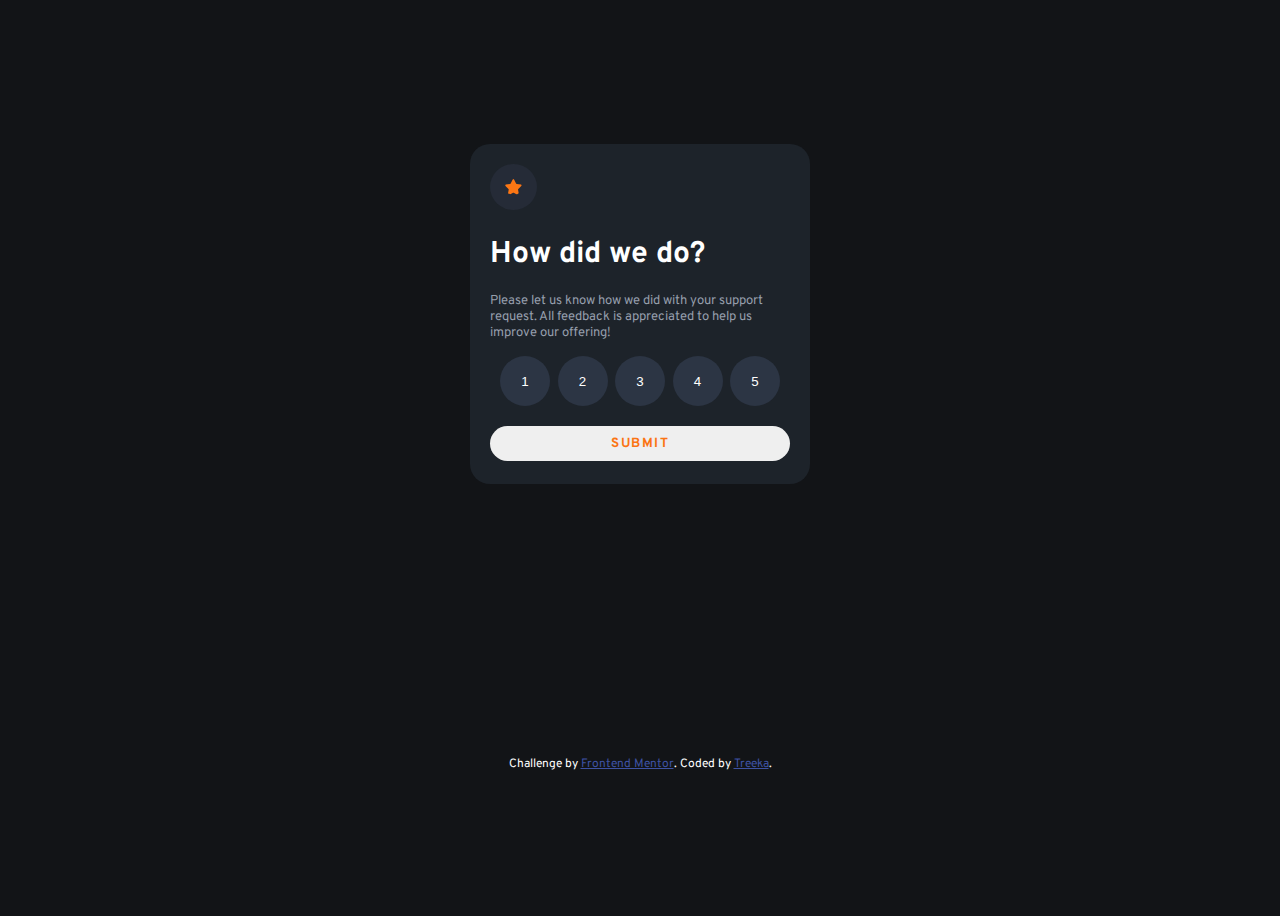
<file: index.html>
<!DOCTYPE html>
<html lang="en">
<head>
  <meta charset="UTF-8">
  <meta name="viewport" content="width=device-width, initial-scale=1.0"> <!-- displays site properly based on user's device -->
  <link rel="icon" type="image/png" sizes="32x32" href="./images/favicon-32x32.png">
  <link href="https://fonts.googleapis.com/css2?family=Overpass:wght@400;700&display=swap" rel="stylesheet">
  <title>Frontend Mentor | Interactive rating component</title>
  <!-- Feel free to remove these styles or customise in your own stylesheet 👍 -->
  <link rel="stylesheet" href="styles.css">
  <style>
    .attribution { font-size: 12px; text-align: center; }
    .attribution a { color: hsl(228, 45%, 44%); }
  </style>
</head>
<body>

  <!-- Rating state start -->
  <main class="rate">
    <svg class="star" width="17" height="16" xmlns="http://www.w3.org/2000/svg"><path d="m9.067.43 1.99 4.031c.112.228.33.386.58.422l4.45.647a.772.772 0 0 1 .427 1.316l-3.22 3.138a.773.773 0 0 0-.222.683l.76 4.431a.772.772 0 0 1-1.12.813l-3.98-2.092a.773.773 0 0 0-.718 0l-3.98 2.092a.772.772 0 0 1-1.119-.813l.76-4.431a.77.77 0 0 0-.222-.683L.233 6.846A.772.772 0 0 1 .661 5.53l4.449-.647a.772.772 0 0 0 .58-.422L7.68.43a.774.774 0 0 1 1.387 0Z" fill="#FC7614"/></svg>
    <h1>How did we do?</h1>
    <p>Please let us know how we did with your support request. All feedback is appreciated 
      to help us improve our offering!</p>
      <div class="rating-num">
        <ul>
          <li><button class="rating-itm">1</button></li>
          <li><button class="rating-itm">2</button></li>
          <li><button class="rating-itm">3</button></li>
          <li><button class="rating-itm">4</button></li>
          <li><button class="rating-itm">5</button></li>
        </ul>
      </div>
    <button id="sub-btn" onclick="submit()">SUBMIT</button>
  </main>


  <!-- Rating state end -->

  <!-- Thank you state start -->
  
 <!-- <section class="state">
  <div>
      <svg width="162" height="108" xmlns="http://www.w3.org/2000/svg"><g fill="none"><path d="M30 93.744h-.044a23.456 23.456 0 0 1-1.61-.189.543.543 0 0 1 .155-1.076c.52.076 1.04.135 1.563.178a.538.538 0 0 1-.043 1.076l-.022.01Zm5.37-.205a.538.538 0 0 1-.08-1.076 19.51 19.51 0 0 0 1.54-.306.536.536 0 0 1 .645.403.538.538 0 0 1-.397.646c-.537.129-1.074.236-1.611.323l-.097.01Zm-12.137-1.312a.536.536 0 0 1-.183-.033 24.346 24.346 0 0 1-1.525-.608.539.539 0 0 1 .424-.99c.483.21.983.404 1.472.587a.538.538 0 0 1-.188 1.044Zm18.759-.829a.538.538 0 0 1-.242-1.022c.467-.226.934-.479 1.39-.742a.536.536 0 1 1 .538.93c-.478.275-.967.538-1.45.78a.536.536 0 0 1-.258.054h.022Zm-24.994-2.292a.536.536 0 0 1-.29-.08c-.457-.29-.913-.597-1.36-.91a.536.536 0 1 1 .612-.882c.436.307.876.597 1.322.883a.538.538 0 0 1-.284.99Zm30.772-1.544a.537.537 0 0 1-.408-.193.539.539 0 0 1 .06-.759l.117-.124c.355-.306.715-.624 1.074-.957a.537.537 0 1 1 .73.79c-.375.345-.74.673-1.106.985l-.123.102a.537.537 0 0 1-.344.156Zm-36.326-2.69a.537.537 0 0 1-.36-.14c-.402-.37-.8-.747-1.18-1.124a.539.539 0 0 1 .751-.769c.376.371.763.737 1.155 1.076a.538.538 0 0 1 .032.764.537.537 0 0 1-.398.194Zm41.305-2.21a.537.537 0 0 1-.398-.899c.355-.393.715-.79 1.074-1.2a.537.537 0 1 1 .806.71c-.365.415-.725.818-1.074 1.21a.537.537 0 0 1-.408.152v.026ZM6.724 79.723a.537.537 0 0 1-.424-.204 41.79 41.79 0 0 1-.989-1.308.539.539 0 0 1 .124-.753.536.536 0 0 1 .746.124c.312.425.629.85.962 1.27a.539.539 0 0 1-.42.871Zm50.579-2.383a.539.539 0 0 1-.419-.877c.338-.414.677-.828 1.015-1.253a.537.537 0 1 1 .838.672l-1.02 1.259a.537.537 0 0 1-.414.199ZM2.9 73.887a.537.537 0 0 1-.473-.312c-.257-.5-.499-1-.714-1.485a.539.539 0 0 1 .685-.72c.133.052.24.154.298.285.21.462.44.946.687 1.425a.539.539 0 0 1-.483.786v.021Zm58.753-2.028a.537.537 0 0 1-.424-.866l.988-1.275a.537.537 0 1 1 .848.656l-.988 1.275a.537.537 0 0 1-.424.188v.022ZM.682 67.286a.537.537 0 0 1-.537-.462A17.06 17.06 0 0 1 0 65.16a.538.538 0 1 1 1.074 0c.018.519.063 1.036.134 1.55a.539.539 0 0 1-.462.607l-.064-.032Zm65.24-.973a.537.537 0 0 1-.43-.867l.984-1.28a.536.536 0 0 1 .853.65l-.993 1.265a.537.537 0 0 1-.414.21v.022Zm88.49-2.96a.724.724 0 0 1-.15 0 .537.537 0 0 1-.366-.666c.134-.474.28-.99.424-1.544a.538.538 0 0 1 .655-.388.537.537 0 0 1 .382.662c-.145.538-.29 1.076-.43 1.565a.537.537 0 0 1-.515.372Zm-84.247-2.592a.536.536 0 0 1-.424-.867l.983-1.28a.54.54 0 1 1 .854.662l-.989 1.275a.537.537 0 0 1-.413.183l-.01.027Zm-68.924-.382a.536.536 0 0 1-.156 0 .538.538 0 0 1-.355-.673 21.47 21.47 0 0 1 .537-1.565.537.537 0 1 1 .994.403c-.193.49-.37.985-.537 1.474a.537.537 0 0 1-.473.334l-.01.027Zm154.782-3.863a.311.311 0 0 1-.102 0 .538.538 0 0 1-.43-.624c.097-.538.188-1.044.28-1.582a.545.545 0 1 1 1.073.178c-.09.538-.182 1.076-.279 1.614a.537.537 0 0 1-.542.414ZM74.46 55.209a.537.537 0 0 1-.424-.872l1.004-1.27a.537.537 0 1 1 .838.673l-.999 1.264a.537.537 0 0 1-.408.205h-.01ZM4.436 54.165a.539.539 0 0 1-.43-.855c.323-.436.666-.872 1.02-1.297a.537.537 0 1 1 .822.694 22.92 22.92 0 0 0-.977 1.237.537.537 0 0 1-.435.221Zm74.408-4.417a.539.539 0 0 1-.414-.877l1.026-1.248a.537.537 0 1 1 .843.667l-1.02 1.243a.537.537 0 0 1-.435.215Zm78.124-.161h-.043a.538.538 0 0 1-.494-.576c.043-.538.075-1.076.107-1.614a.538.538 0 0 1 .564-.538c.295.018.52.27.505.565a54.253 54.253 0 0 1-.107 1.614.538.538 0 0 1-.532.549ZM9.28 49.13a.537.537 0 0 1-.338-.958c.8-.646 1.316-.99 1.337-1.006a.536.536 0 0 1 .59.898s-.499.334-1.25.942a.536.536 0 0 1-.35.124h.011Zm74.075-4.74a.537.537 0 0 1-.403-.888c.35-.408.704-.817 1.074-1.22a.537.537 0 1 1 .806.71c-.355.403-.71.806-1.074 1.215a.537.537 0 0 1-.414.183h.01Zm73.742-1.797a.537.537 0 0 1-.537-.505 54.325 54.325 0 0 0-.118-1.614.54.54 0 1 1 1.074-.097c.048.538.091 1.076.118 1.614 0 .285-.221.52-.505.538l-.032.064Zm-69.064-3.416a.537.537 0 0 1-.392-.904c.365-.398.735-.79 1.106-1.178a.536.536 0 0 1 .779.737l-1.074 1.173a.537.537 0 0 1-.44.172h.02Zm68.092-3.502a.537.537 0 0 1-.537-.409 22.668 22.668 0 0 0-.408-1.533.539.539 0 0 1 1.03-.307c.151.538.296 1.05.425 1.587a.539.539 0 0 1-.398.651l-.112.01Zm-63.221-1.512a.537.537 0 0 1-.376-.92l1.165-1.13a.537.537 0 1 1 .763.76c-.387.365-.768.741-1.155 1.118a.537.537 0 0 1-.419.172h.022Zm5.14-4.745a.537.537 0 0 1-.355-.941l1.235-1.076a.539.539 0 1 1 .693.828c-.408.34-.817.689-1.225 1.039a.537.537 0 0 1-.37.15h.021Zm55.197-.575c-.247-.468-.505-.931-.779-1.378a.537.537 0 1 1 .918-.554c.285.463.537.947.811 1.431a.539.539 0 0 1-.478.791.537.537 0 0 1-.472-.29ZM103.5 25.055a.539.539 0 0 1-.322-.974c.44-.322.88-.634 1.32-.946a.537.537 0 0 1 .845.394.54.54 0 0 1-.227.488l-1.3.93a.536.536 0 0 1-.338.108h.022Zm46.132-1.56a.537.537 0 0 1-.381-.161c-.359-.359-.74-.717-1.144-1.076a.536.536 0 1 1 .709-.807c.408.36.81.742 1.197 1.135a.539.539 0 0 1 0 .759.537.537 0 0 1-.403.15h.022Zm-40.279-2.28a.537.537 0 0 1-.274-1.001c.473-.275.946-.538 1.418-.797a.54.54 0 0 1 .81.474.542.542 0 0 1-.273.468c-.467.253-.929.538-1.39.785a.536.536 0 0 1-.344.07h.053Zm34.737-1.894a.504.504 0 0 1-.258-.07c-.451-.248-.924-.49-1.407-.716a.539.539 0 0 1 .462-.974c.499.237.988.49 1.46.748a.538.538 0 0 1-.257 1.012Zm-28.49-1.195a.537.537 0 0 1-.2-1.038c.505-.204 1.01-.398 1.52-.581a.537.537 0 0 1 .366 1.011c-.495.178-.989.366-1.483.57a.536.536 0 0 1-.247.038h.043Zm22.045-1.452a.777.777 0 0 1-.156 0c-.505-.15-1.02-.29-1.53-.41a.553.553 0 0 1 .252-1.075c.537.129 1.074.269 1.611.425a.542.542 0 0 1-.15 1.076l-.027-.016Zm-15.456-.597a.537.537 0 0 1-.118-1.066c.537-.107 1.074-.21 1.61-.29a.543.543 0 0 1 .59.735.544.544 0 0 1-.423.34c-.537.082-1.036.178-1.557.286a.365.365 0 0 1-.102-.005Zm8.555-.603h-.038a32.41 32.41 0 0 0-1.579-.06.538.538 0 0 1 0-1.075c.537 0 1.074.027 1.638.06a.538.538 0 0 1-.032 1.075h.01Z" fill="#E6E6E6"/><path fill="#39475F" d="M119.847 100.221H58.146L70.332.793h55.025l5.747 7.601z"/><path fill="#61728D" d="M113.172 100.221H51.465L63.651.793h61.706z"/><path fill="#181F27" d="M110.132 81.354H58.576l8.791-71.695h51.557z"/><path fill="#1E252E" d="m92.743 50.055 14.897.177-.29 2.308-14.607-.252z"/><path fill="#39475F" d="m51.465 100.221 7.422 6.864 60.037.915.923-7.779z"/><path d="M99.096 29.058s2.572.183 3.888 5.03c1.316 4.847.865 18.377.865 18.377l-11.096-.177s-5.537-20.137 6.343-23.23Z" fill="#2D394B"/><path fill="#FC7614" d="M5.42 32.843 45.778 0l21.18 26.119L26.603 58.96z"/><path fill="#FFF" d="M27.49 21.931 45.56 7.226l3.497 4.313-18.07 14.706z"/><path d="m25.272 45.175 5.338-4.345a2.772 2.772 0 0 1 3.902.404 2.781 2.781 0 0 1-.404 3.91l-5.338 4.344a2.772 2.772 0 0 1-3.903-.404 2.781 2.781 0 0 1 .405-3.91ZM37.33 35.365l16.89-13.743a2.772 2.772 0 0 1 3.902.404 2.781 2.781 0 0 1-.405 3.909L40.83 39.679a2.772 2.772 0 0 1-3.903-.404 2.781 2.781 0 0 1 .405-3.91Z" fill="#FFF" opacity=".46"/><ellipse fill="#FFF" opacity=".3" cx="17.937" cy="33.636" rx="3.673" ry="3.68"/><ellipse fill="#FFF" opacity=".3" cx="21.664" cy="30.284" rx="3.673" ry="3.68"/><path d="M99.096 29.058s-5.838 2.103-3.803 18.581c1.493 12.073-3.55 28.056-11.004 28.25-7.454.193-21.202-.463-21.202-.463s7.159-18.56 5.676-34.145a14.786 14.786 0 0 1 .763-6.456c.87-2.373 2.487-4.842 5.494-5.245 6.004-.818 24.076-.522 24.076-.522Z" fill="#BAD6FA"/><path d="m58.957 76.63 26.342-.537s-4.017-3.992-4.27-14.154l-36.234.538a31.494 31.494 0 0 0 2.841 7.531 12.547 12.547 0 0 0 11.32 6.623Z" fill="#546F8D"/><path fill="#2D394B" d="m78.21 14.834-.918 6.041h26.621l.806-6.041z"/><path d="M85.54 86.19c-2.872-2.517-7.416-2.022-9.446 1.222a4.955 4.955 0 0 0-.8 2.647c0 3.98 2.744 6.59 8.227 5.492 4.184-.839 5.779-6.073 2.02-9.36Z" fill="#FFF" opacity=".48"/><ellipse fill="#FC7614" cx="147.188" cy="81.542" rx="14.812" ry="14.837"/><path d="M73.731 35.75a.537.537 0 0 1-.038-1.076c.113 0 11.343-.828 17.363-.29a.54.54 0 0 1-.096 1.076c-5.908-.538-17.079.274-17.186.285l-.043.005Zm-.891 7.279a.538.538 0 0 1-.038-1.076c.113 0 11.342-.828 17.363-.29a.54.54 0 0 1-.097 1.076c-5.907-.538-17.073.28-17.185.285l-.043.005Zm-.102 7.564a.538.538 0 0 1-.043-1.076c.112 0 11.347-.829 17.362-.29a.54.54 0 0 1-.096 1.075c-5.908-.538-17.073.28-17.186.286l-.037.005Zm-.715 7.564a.537.537 0 0 1-.037-1.076c.112 0 11.342-.829 17.362-.285a.54.54 0 0 1-.096 1.076c-5.908-.538-17.073.28-17.186.285h-.043Z" fill="#FFF"/></g></svg>

  </div>
  <div>
    <p>You selected (Add rating here) out of 5</p>
    <h2>Thank you!</h2>
    <p>We appreciate you taking the time to give a rating. If you ever need more support, 
      don't hesitate to get in touch!</p>
  
  </div>
 </section> -->

  <!-- Thank you state end -->

  <script src="main.js"></script>
  <footer class="attribution">
    Challenge by <a href="https://www.frontendmentor.io?ref=challenge" target="_blank">Frontend Mentor</a>. 
    Coded by <a href="https://www.frontendmentor.io/profile/Treeka88" target="_blank">Treeka</a>.
  </footer>
</body>
</html>
</file>
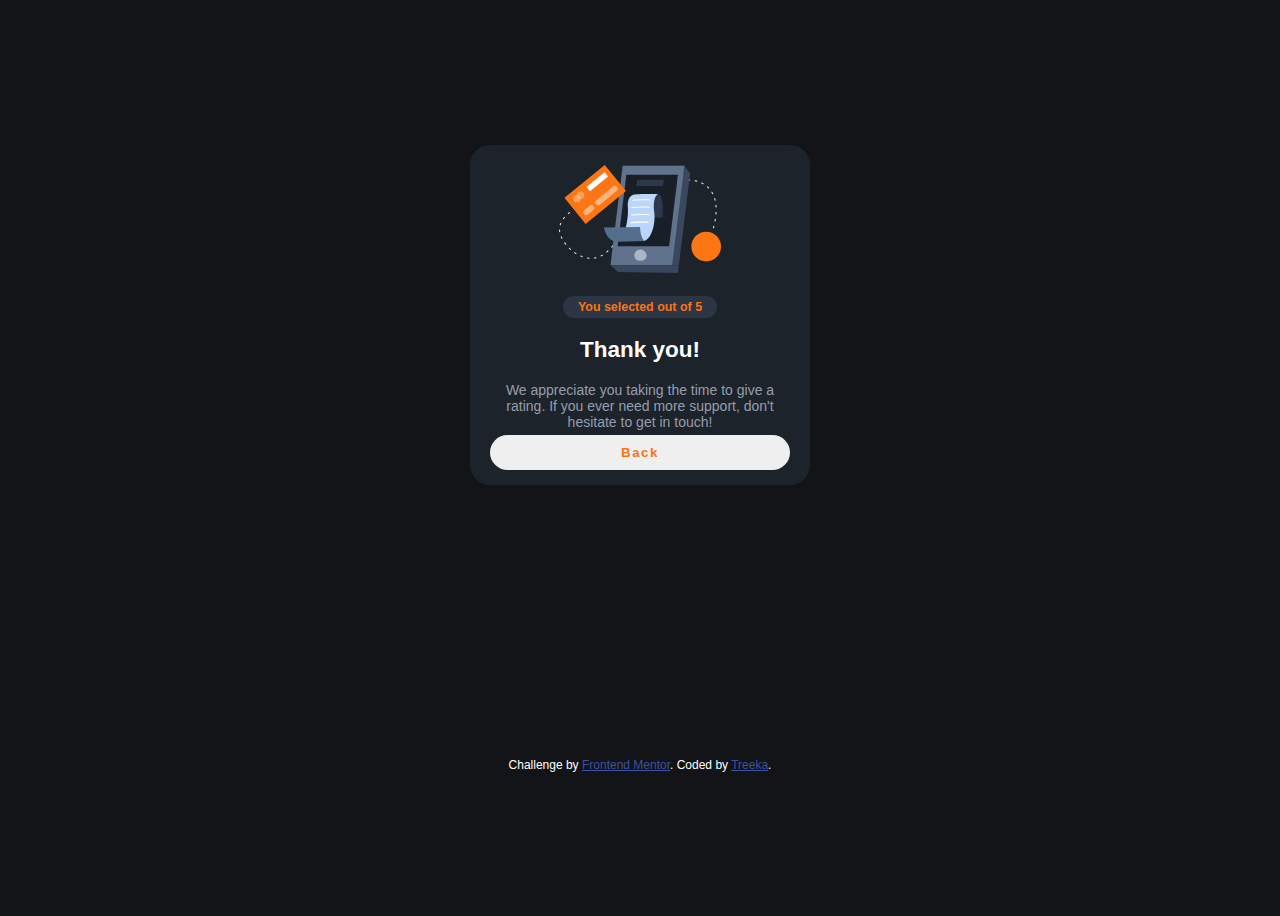
<file: index2.html>
<!DOCTYPE html>
<html lang="en">
<head>
    <meta charset="UTF-8">
    <meta http-equiv="X-UA-Compatible" content="IE=edge">
    <meta name="viewport" content="width=device-width, initial-scale=1.0">
    <link rel="stylesheet" href="styles.css">
    <title>Document</title>
    <style>
        .attribution { font-size: 12px; text-align: center; }
        .attribution a { color: hsl(228, 45%, 44%); }
      </style>
</head>
<body>
    <section class="state">
        <div>
            <svg width="162" height="108" xmlns="http://www.w3.org/2000/svg"><g fill="none"><path d="M30 93.744h-.044a23.456 23.456 0 0 1-1.61-.189.543.543 0 0 1 .155-1.076c.52.076 1.04.135 1.563.178a.538.538 0 0 1-.043 1.076l-.022.01Zm5.37-.205a.538.538 0 0 1-.08-1.076 19.51 19.51 0 0 0 1.54-.306.536.536 0 0 1 .645.403.538.538 0 0 1-.397.646c-.537.129-1.074.236-1.611.323l-.097.01Zm-12.137-1.312a.536.536 0 0 1-.183-.033 24.346 24.346 0 0 1-1.525-.608.539.539 0 0 1 .424-.99c.483.21.983.404 1.472.587a.538.538 0 0 1-.188 1.044Zm18.759-.829a.538.538 0 0 1-.242-1.022c.467-.226.934-.479 1.39-.742a.536.536 0 1 1 .538.93c-.478.275-.967.538-1.45.78a.536.536 0 0 1-.258.054h.022Zm-24.994-2.292a.536.536 0 0 1-.29-.08c-.457-.29-.913-.597-1.36-.91a.536.536 0 1 1 .612-.882c.436.307.876.597 1.322.883a.538.538 0 0 1-.284.99Zm30.772-1.544a.537.537 0 0 1-.408-.193.539.539 0 0 1 .06-.759l.117-.124c.355-.306.715-.624 1.074-.957a.537.537 0 1 1 .73.79c-.375.345-.74.673-1.106.985l-.123.102a.537.537 0 0 1-.344.156Zm-36.326-2.69a.537.537 0 0 1-.36-.14c-.402-.37-.8-.747-1.18-1.124a.539.539 0 0 1 .751-.769c.376.371.763.737 1.155 1.076a.538.538 0 0 1 .032.764.537.537 0 0 1-.398.194Zm41.305-2.21a.537.537 0 0 1-.398-.899c.355-.393.715-.79 1.074-1.2a.537.537 0 1 1 .806.71c-.365.415-.725.818-1.074 1.21a.537.537 0 0 1-.408.152v.026ZM6.724 79.723a.537.537 0 0 1-.424-.204 41.79 41.79 0 0 1-.989-1.308.539.539 0 0 1 .124-.753.536.536 0 0 1 .746.124c.312.425.629.85.962 1.27a.539.539 0 0 1-.42.871Zm50.579-2.383a.539.539 0 0 1-.419-.877c.338-.414.677-.828 1.015-1.253a.537.537 0 1 1 .838.672l-1.02 1.259a.537.537 0 0 1-.414.199ZM2.9 73.887a.537.537 0 0 1-.473-.312c-.257-.5-.499-1-.714-1.485a.539.539 0 0 1 .685-.72c.133.052.24.154.298.285.21.462.44.946.687 1.425a.539.539 0 0 1-.483.786v.021Zm58.753-2.028a.537.537 0 0 1-.424-.866l.988-1.275a.537.537 0 1 1 .848.656l-.988 1.275a.537.537 0 0 1-.424.188v.022ZM.682 67.286a.537.537 0 0 1-.537-.462A17.06 17.06 0 0 1 0 65.16a.538.538 0 1 1 1.074 0c.018.519.063 1.036.134 1.55a.539.539 0 0 1-.462.607l-.064-.032Zm65.24-.973a.537.537 0 0 1-.43-.867l.984-1.28a.536.536 0 0 1 .853.65l-.993 1.265a.537.537 0 0 1-.414.21v.022Zm88.49-2.96a.724.724 0 0 1-.15 0 .537.537 0 0 1-.366-.666c.134-.474.28-.99.424-1.544a.538.538 0 0 1 .655-.388.537.537 0 0 1 .382.662c-.145.538-.29 1.076-.43 1.565a.537.537 0 0 1-.515.372Zm-84.247-2.592a.536.536 0 0 1-.424-.867l.983-1.28a.54.54 0 1 1 .854.662l-.989 1.275a.537.537 0 0 1-.413.183l-.01.027Zm-68.924-.382a.536.536 0 0 1-.156 0 .538.538 0 0 1-.355-.673 21.47 21.47 0 0 1 .537-1.565.537.537 0 1 1 .994.403c-.193.49-.37.985-.537 1.474a.537.537 0 0 1-.473.334l-.01.027Zm154.782-3.863a.311.311 0 0 1-.102 0 .538.538 0 0 1-.43-.624c.097-.538.188-1.044.28-1.582a.545.545 0 1 1 1.073.178c-.09.538-.182 1.076-.279 1.614a.537.537 0 0 1-.542.414ZM74.46 55.209a.537.537 0 0 1-.424-.872l1.004-1.27a.537.537 0 1 1 .838.673l-.999 1.264a.537.537 0 0 1-.408.205h-.01ZM4.436 54.165a.539.539 0 0 1-.43-.855c.323-.436.666-.872 1.02-1.297a.537.537 0 1 1 .822.694 22.92 22.92 0 0 0-.977 1.237.537.537 0 0 1-.435.221Zm74.408-4.417a.539.539 0 0 1-.414-.877l1.026-1.248a.537.537 0 1 1 .843.667l-1.02 1.243a.537.537 0 0 1-.435.215Zm78.124-.161h-.043a.538.538 0 0 1-.494-.576c.043-.538.075-1.076.107-1.614a.538.538 0 0 1 .564-.538c.295.018.52.27.505.565a54.253 54.253 0 0 1-.107 1.614.538.538 0 0 1-.532.549ZM9.28 49.13a.537.537 0 0 1-.338-.958c.8-.646 1.316-.99 1.337-1.006a.536.536 0 0 1 .59.898s-.499.334-1.25.942a.536.536 0 0 1-.35.124h.011Zm74.075-4.74a.537.537 0 0 1-.403-.888c.35-.408.704-.817 1.074-1.22a.537.537 0 1 1 .806.71c-.355.403-.71.806-1.074 1.215a.537.537 0 0 1-.414.183h.01Zm73.742-1.797a.537.537 0 0 1-.537-.505 54.325 54.325 0 0 0-.118-1.614.54.54 0 1 1 1.074-.097c.048.538.091 1.076.118 1.614 0 .285-.221.52-.505.538l-.032.064Zm-69.064-3.416a.537.537 0 0 1-.392-.904c.365-.398.735-.79 1.106-1.178a.536.536 0 0 1 .779.737l-1.074 1.173a.537.537 0 0 1-.44.172h.02Zm68.092-3.502a.537.537 0 0 1-.537-.409 22.668 22.668 0 0 0-.408-1.533.539.539 0 0 1 1.03-.307c.151.538.296 1.05.425 1.587a.539.539 0 0 1-.398.651l-.112.01Zm-63.221-1.512a.537.537 0 0 1-.376-.92l1.165-1.13a.537.537 0 1 1 .763.76c-.387.365-.768.741-1.155 1.118a.537.537 0 0 1-.419.172h.022Zm5.14-4.745a.537.537 0 0 1-.355-.941l1.235-1.076a.539.539 0 1 1 .693.828c-.408.34-.817.689-1.225 1.039a.537.537 0 0 1-.37.15h.021Zm55.197-.575c-.247-.468-.505-.931-.779-1.378a.537.537 0 1 1 .918-.554c.285.463.537.947.811 1.431a.539.539 0 0 1-.478.791.537.537 0 0 1-.472-.29ZM103.5 25.055a.539.539 0 0 1-.322-.974c.44-.322.88-.634 1.32-.946a.537.537 0 0 1 .845.394.54.54 0 0 1-.227.488l-1.3.93a.536.536 0 0 1-.338.108h.022Zm46.132-1.56a.537.537 0 0 1-.381-.161c-.359-.359-.74-.717-1.144-1.076a.536.536 0 1 1 .709-.807c.408.36.81.742 1.197 1.135a.539.539 0 0 1 0 .759.537.537 0 0 1-.403.15h.022Zm-40.279-2.28a.537.537 0 0 1-.274-1.001c.473-.275.946-.538 1.418-.797a.54.54 0 0 1 .81.474.542.542 0 0 1-.273.468c-.467.253-.929.538-1.39.785a.536.536 0 0 1-.344.07h.053Zm34.737-1.894a.504.504 0 0 1-.258-.07c-.451-.248-.924-.49-1.407-.716a.539.539 0 0 1 .462-.974c.499.237.988.49 1.46.748a.538.538 0 0 1-.257 1.012Zm-28.49-1.195a.537.537 0 0 1-.2-1.038c.505-.204 1.01-.398 1.52-.581a.537.537 0 0 1 .366 1.011c-.495.178-.989.366-1.483.57a.536.536 0 0 1-.247.038h.043Zm22.045-1.452a.777.777 0 0 1-.156 0c-.505-.15-1.02-.29-1.53-.41a.553.553 0 0 1 .252-1.075c.537.129 1.074.269 1.611.425a.542.542 0 0 1-.15 1.076l-.027-.016Zm-15.456-.597a.537.537 0 0 1-.118-1.066c.537-.107 1.074-.21 1.61-.29a.543.543 0 0 1 .59.735.544.544 0 0 1-.423.34c-.537.082-1.036.178-1.557.286a.365.365 0 0 1-.102-.005Zm8.555-.603h-.038a32.41 32.41 0 0 0-1.579-.06.538.538 0 0 1 0-1.075c.537 0 1.074.027 1.638.06a.538.538 0 0 1-.032 1.075h.01Z" fill="#E6E6E6"/><path fill="#39475F" d="M119.847 100.221H58.146L70.332.793h55.025l5.747 7.601z"/><path fill="#61728D" d="M113.172 100.221H51.465L63.651.793h61.706z"/><path fill="#181F27" d="M110.132 81.354H58.576l8.791-71.695h51.557z"/><path fill="#1E252E" d="m92.743 50.055 14.897.177-.29 2.308-14.607-.252z"/><path fill="#39475F" d="m51.465 100.221 7.422 6.864 60.037.915.923-7.779z"/><path d="M99.096 29.058s2.572.183 3.888 5.03c1.316 4.847.865 18.377.865 18.377l-11.096-.177s-5.537-20.137 6.343-23.23Z" fill="#2D394B"/><path fill="#FC7614" d="M5.42 32.843 45.778 0l21.18 26.119L26.603 58.96z"/><path fill="#FFF" d="M27.49 21.931 45.56 7.226l3.497 4.313-18.07 14.706z"/><path d="m25.272 45.175 5.338-4.345a2.772 2.772 0 0 1 3.902.404 2.781 2.781 0 0 1-.404 3.91l-5.338 4.344a2.772 2.772 0 0 1-3.903-.404 2.781 2.781 0 0 1 .405-3.91ZM37.33 35.365l16.89-13.743a2.772 2.772 0 0 1 3.902.404 2.781 2.781 0 0 1-.405 3.909L40.83 39.679a2.772 2.772 0 0 1-3.903-.404 2.781 2.781 0 0 1 .405-3.91Z" fill="#FFF" opacity=".46"/><ellipse fill="#FFF" opacity=".3" cx="17.937" cy="33.636" rx="3.673" ry="3.68"/><ellipse fill="#FFF" opacity=".3" cx="21.664" cy="30.284" rx="3.673" ry="3.68"/><path d="M99.096 29.058s-5.838 2.103-3.803 18.581c1.493 12.073-3.55 28.056-11.004 28.25-7.454.193-21.202-.463-21.202-.463s7.159-18.56 5.676-34.145a14.786 14.786 0 0 1 .763-6.456c.87-2.373 2.487-4.842 5.494-5.245 6.004-.818 24.076-.522 24.076-.522Z" fill="#BAD6FA"/><path d="m58.957 76.63 26.342-.537s-4.017-3.992-4.27-14.154l-36.234.538a31.494 31.494 0 0 0 2.841 7.531 12.547 12.547 0 0 0 11.32 6.623Z" fill="#546F8D"/><path fill="#2D394B" d="m78.21 14.834-.918 6.041h26.621l.806-6.041z"/><path d="M85.54 86.19c-2.872-2.517-7.416-2.022-9.446 1.222a4.955 4.955 0 0 0-.8 2.647c0 3.98 2.744 6.59 8.227 5.492 4.184-.839 5.779-6.073 2.02-9.36Z" fill="#FFF" opacity=".48"/><ellipse fill="#FC7614" cx="147.188" cy="81.542" rx="14.812" ry="14.837"/><path d="M73.731 35.75a.537.537 0 0 1-.038-1.076c.113 0 11.343-.828 17.363-.29a.54.54 0 0 1-.096 1.076c-5.908-.538-17.079.274-17.186.285l-.043.005Zm-.891 7.279a.538.538 0 0 1-.038-1.076c.113 0 11.342-.828 17.363-.29a.54.54 0 0 1-.097 1.076c-5.907-.538-17.073.28-17.185.285l-.043.005Zm-.102 7.564a.538.538 0 0 1-.043-1.076c.112 0 11.347-.829 17.362-.29a.54.54 0 0 1-.096 1.075c-5.908-.538-17.073.28-17.186.286l-.037.005Zm-.715 7.564a.537.537 0 0 1-.037-1.076c.112 0 11.342-.829 17.362-.285a.54.54 0 0 1-.096 1.076c-5.908-.538-17.073.28-17.186.285h-.043Z" fill="#FFF"/></g></svg>
        </div>
        <div class="msg">
          <h5>You selected <span id="rating"></span> out of 5</h5>
          <h2>Thank you!</h2>
          <p>We appreciate you taking the time to give a rating. If you ever need more support, 
            don't hesitate to get in touch!</p>
        
        </div>
        <button id="sub-btn" onclick="back()">Back</button>
       </section>



       <script src="main.js"></script>
       <footer class="attribution">
         Challenge by <a href="https://www.frontendmentor.io?ref=challenge" target="_blank">Frontend Mentor</a>. 
         Coded by <a href="https://www.frontendmentor.io/profile/Treeka88" target="_blank">Treeka</a>.
       </footer>
</body>
</html>
</file>
<file: styles.css>
body{
    display: grid;
    min-height: 100vh;
    place-items: center;
    background: hsl(216, 12%, 8%);
    color: white;
    font-family: "Overpass", sans-serif;
}

/* 1st page */
ul{
    list-style-type: none;
}
.star{
    border: none;
    border-radius: 50%;
    padding: 15px;
    background: hsl(220, 20%, 18%);
}
.rate{
    padding: 20px;
    border: none;
    border-radius: 20px;
    height: 300px;
    width: 300px;
    background: hsl(212, 19%, 14%);
    font-size: 15px;
    font-weight: 500;
}
.rate p{
    color: hsl(217, 12%, 63%);
    font-size: 13px;
    font-weight: 400;
}
.rating-num ul{
    padding: 0 10px;
    display: flex;
    flex-wrap: wrap;
    justify-content: space-between;
    align-items: center;
    margin-bottom: 20px;

}
.rating-itm{
    border: none;
    border-radius: 50%;
    width: 50px;
    height: 50px;
    background: hsl(218, 21%, 22%);
    color: white;
    cursor: pointer;
}
.rating-itm:hover{
    background: hsl(25, 97%, 53%);
    transform: scale(1.05) translateY(-3px);
    transition: all 0.70s ease;
}
.rating-itm:focus{
    background-color: hsl(217, 12%, 63%);
}

#sub-btn{
    border: none;
    border-radius: 20px;
    width: 300px;
    height: 35px;
    color: hsl(25, 97%, 53%);
    font-weight: 700;
    cursor: pointer;
    letter-spacing: 1.5px;
    font-family: inherit;
}
#sub-btn:hover{
    background: hsl(25, 97%, 53%);
    color: white;
    transform: scale(1.05) translateY(-4px);
    transition: all .30s ease;
}

/* 2nd page */
.state{
    text-align: center;
    padding: 20px;
    border: none;
    border-radius: 20px;
    height: 300px;
    width: 300px;
    background: hsl(212, 19%, 14%);
    font-size: 15px;
    font-weight: 500;
}

.msg p {
    font-size: 14px;
    font-weight: 400;
    color: hsl(217, 12%, 63%);
    margin-bottom: 5px;
}
.msg h5{
    display: inline-block;
    background: hsl(218, 21%, 22%);
    color: hsl(25, 97%, 53%);
    margin-bottom: 0;
    padding: 4px 15px;
    border: none;
    border-radius: 20px;
}
</file>
